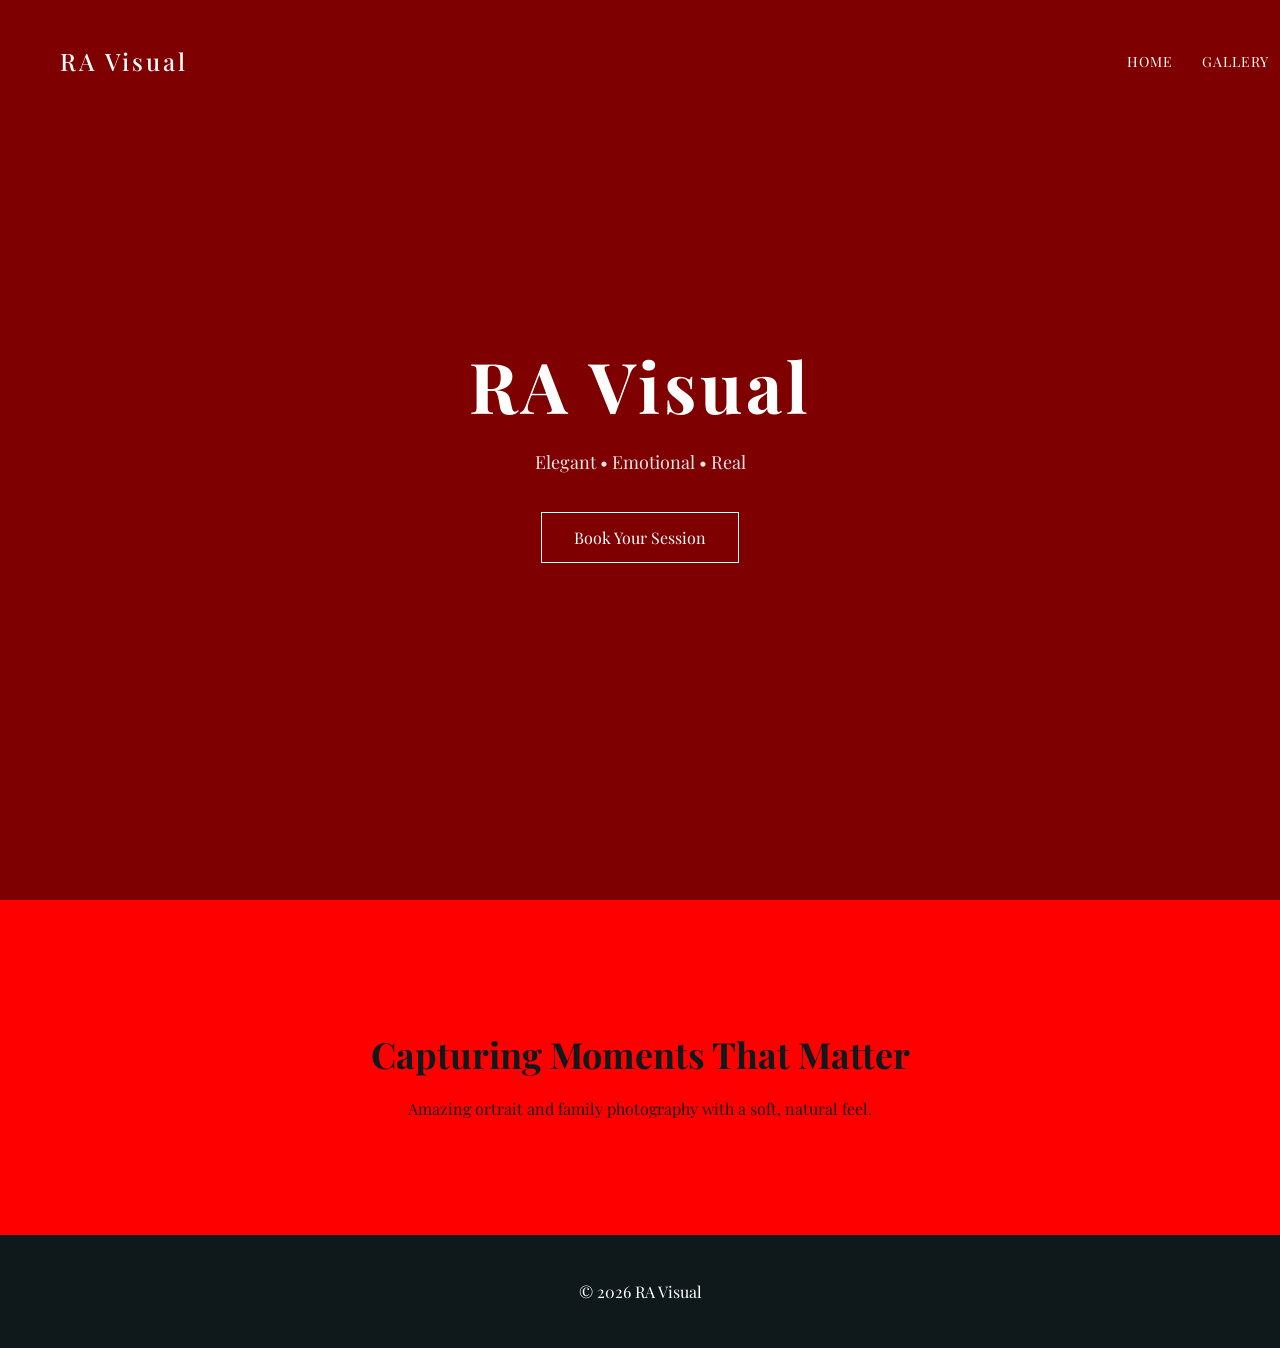
<file: index.html>
<!DOCTYPE html>
<html>
<head>
  <meta charset="UTF-8">
  <meta name="viewport" content="width=device-width, initial-scale=1.0">
  <title>RA Visual</title>

  <!-- CSS -->
  <link rel="stylesheet" href="styles.css">

  <!-- FONT (IMPORTANT) -->
  <link href="https://fonts.googleapis.com/css2?family=Playfair+Display&display=swap" rel="stylesheet">
</head>

<body>

<header>
  <h2>RA Visual</h2>
  <nav>
    <a href="index.html">HOME</a>
    <a href="gallery.html">GALLERY</a>
    <a href="booking.html">BOOK</a>
  </nav>
</header>

<section class="hero">
  <div>
    <h1>RA Visual</h1>
    <p>Elegant • Emotional • Real</p>
    <a href="booking.html" class="btn">Book Your Session</a>
  </div>
</section>

<section class="section">
  <h2>Capturing Moments That Matter</h2>
  <p>Amazing ortrait and family photography with a soft, natural feel.</p>
</section>

<footer>
  <p>© 2026 RA Visual</p>
</footer>

</body>
</html>
</file>
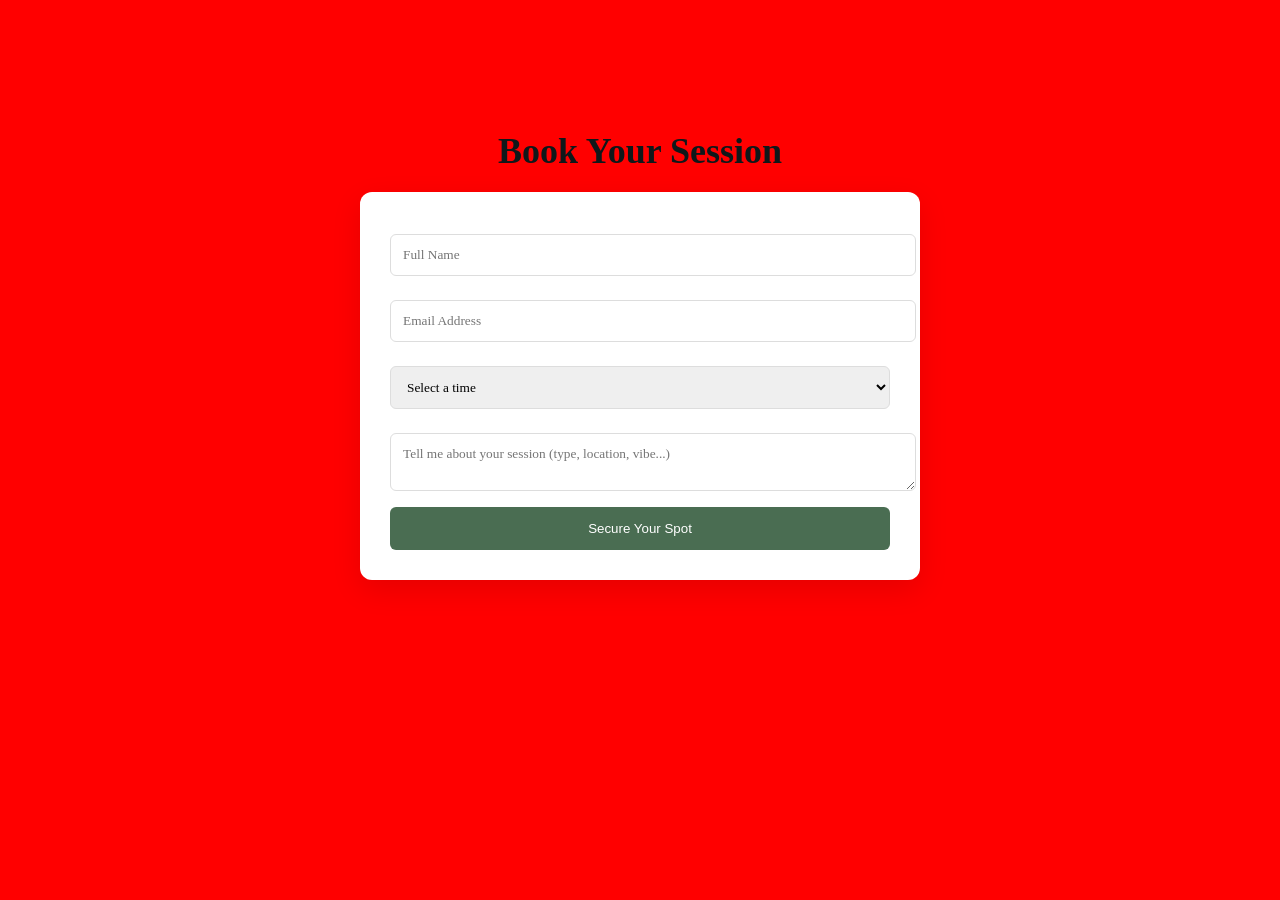
<file: Booking.html>
<!DOCTYPE html>
<html>
<head>
  <title>Book</title>
  <link rel="stylesheet" href="styles.css">
</head>

<body>

<section class="section">
  <h2>Book Your Session</h2>

  <form action="https://formspree.io/f/YOUR_FORM_ID" method="POST">

    <input type="text" name="name" placeholder="Full Name" required>

    <input type="email" name="email" placeholder="Email Address" required>

    <select name="session">
      <option disabled selected>Select a time</option>
      <option>4:20 PM</option>
      <option>4:40 PM</option>
    </select>

    <textarea name="message" placeholder="Tell me about your session (type, location, vibe...)"></textarea>

    <button type="submit">Secure Your Spot</button>

  </form>
</section>

</body>
</html>
</file>
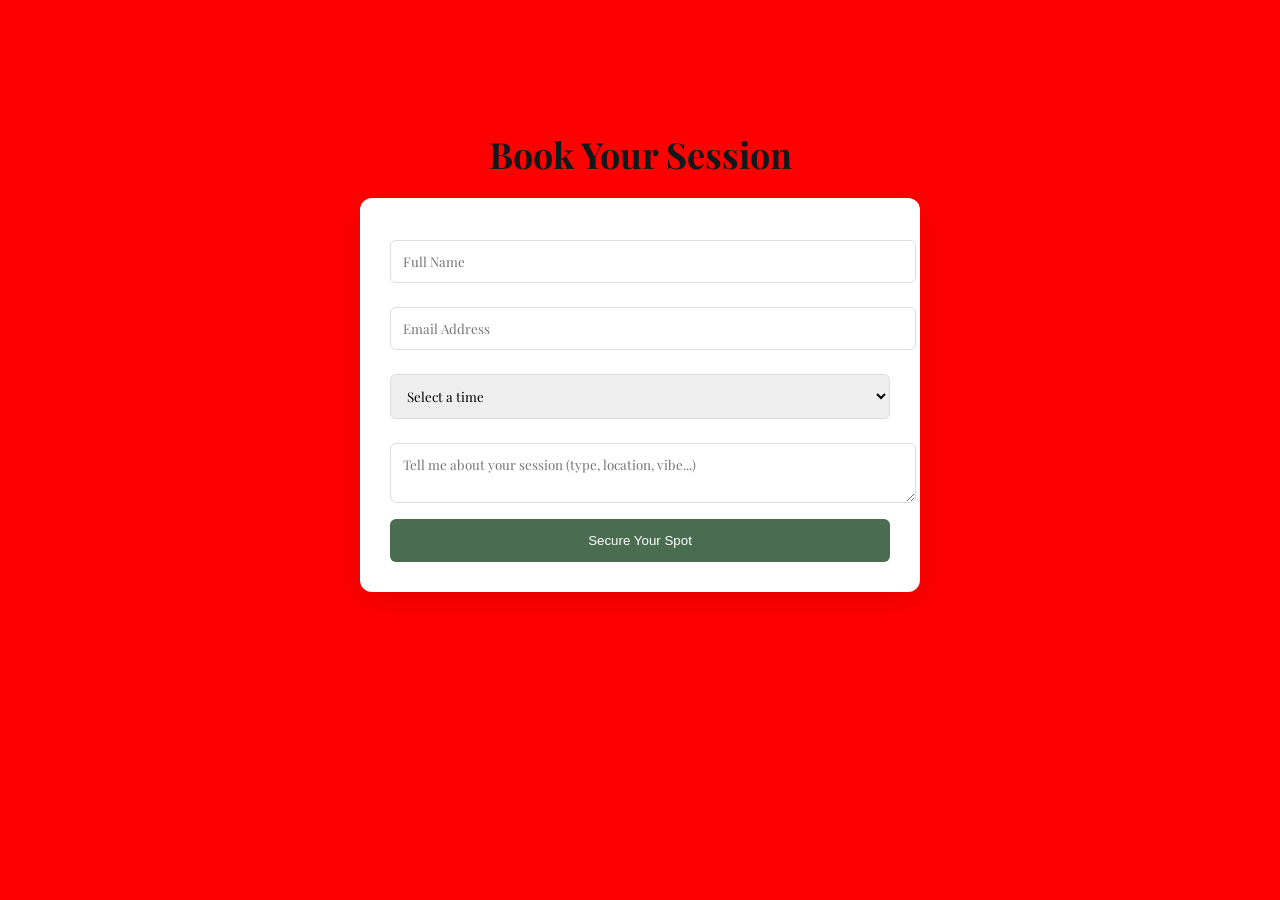
<file: booking.html>
<!DOCTYPE html>
<html>
<head>
  <meta charset="UTF-8">
  <meta name="viewport" content="width=device-width, initial-scale=1.0">
  <title>RA Visual</title>

  <!-- CSS -->
  <link rel="stylesheet" href="styles.css">

  <!-- FONT (IMPORTANT) -->
  <link href="https://fonts.googleapis.com/css2?family=Playfair+Display&display=swap" rel="stylesheet">
</head>

<body>

<section class="section">
  <h2>Book Your Session</h2>

  <form action="https://formspree.io/f/YOUR_FORM_ID" method="POST">

    <input type="text" name="name" placeholder="Full Name" required>

    <input type="email" name="email" placeholder="Email Address" required>

    <select name="session">
      <option disabled selected>Select a time</option>
      <option>4:20 PM</option>
      <option>4:40 PM</option>
    </select>

    <textarea name="message" placeholder="Tell me about your session (type, location, vibe...)"></textarea>

    <button type="submit">Secure Your Spot</button>

  </form>
</section>

</body>
</html>
</file>
<file: styles.css>
:root {
  --white: #FFFFFF;
  --sage-dark: #4A6D52;
  --sage: #9FB394;
  --blush: #FBDADA;
  --dusty-rose: #D79EA2;
  --mauve: #795D60;
  --deep-green: #0F181A;
  --forest: #3F5045;
  --green-muted: #657C64;
  --blue-gray: #7C8E93;
  --black: #000000;
}

/* GLOBAL */
body {
  margin: 0;
  font-family: 'Playfair Display', serif;
  color: var(--deep-green);
  background: var(--white);
}

/* NAVBAR */
header {
  display: flex;
  justify-content: space-between;
  align-items: center;
  padding: 25px 60px;
  position: absolute;
  width: 100%;
  top: 0;
  z-index: 100;
}

header h2 {
  color: white;
  letter-spacing: 3px;
  font-weight: 500;
}

nav a {
  margin-left: 25px;
  text-decoration: none;
  color: white;
  font-size: 14px;
  letter-spacing: 1px;
  transition: 0.3s;
}

nav a:hover {
  color: var(--blush);
}

/* HERO */
.hero {
  height: 100vh;
  background: linear-gradient(rgba(0,0,0,0.5), rgba(0,0,0,0.5)),
              url("images/photo1.jpg") center/cover no-repeat;
  display: flex;
  align-items: center;
  justify-content: center;
  text-align: center;
  color: white;
}

.hero h1 {
  font-size: 70px;
  letter-spacing: 4px;
  margin: 0;
}

.hero p {
  font-size: 18px;
  opacity: 0.9;
}

.btn {
  padding: 14px 32px;
  border: 1px solid white;
  color: white;
  text-decoration: none;
  margin-top: 20px;
  display: inline-block;
  transition: 0.3s;
}

.btn:hover {
  background: white;
  color: black;
}

/* SECTIONS */
.section {
  padding: 100px 60px;
  text-align: center;
}

.section h2 {
  font-size: 36px;
  margin-bottom: 20px;
}

/* GALLERY GRID */
.grid {
  display: grid;
  grid-template-columns: repeat(auto-fit, minmax(250px, 1fr));
  gap: 20px;
}

.grid img {
  width: 100%;
  border-radius: 10px;
  transition: 0.4s;
  cursor: pointer;
}

.grid img:hover {
  transform: scale(1.05);
  box-shadow: 0 10px 25px rgba(0,0,0,0.2);
}

/* LIGHTBOX */
.lightbox {
  position: fixed;
  top: 0;
  left: 0;
  width: 100%;
  height: 100%;
  background: rgba(0,0,0,0.95);
  display: none;
  align-items: center;
  justify-content: center;
}

.lightbox img {
  max-width: 85%;
  max-height: 80%;
  border-radius: 10px;
}

/* BOOKING FORM */
form {
  max-width: 500px;
  margin: auto;
  background: white;
  padding: 30px;
  border-radius: 12px;
  box-shadow: 0 10px 30px rgba(0,0,0,0.1);
}

input, textarea, select {
  width: 100%;
  padding: 12px;
  margin: 12px 0;
  border: 1px solid #ddd;
  border-radius: 6px;
  font-family: inherit;
}

button {
  background: var(--sage-dark);
  color: white;
  border: none;
  padding: 14px;
  width: 100%;
  cursor: pointer;
  border-radius: 6px;
  transition: 0.3s;
}

button:hover {
  background: var(--forest);
}

body {
  background: red !important;
}

/* FOOTER */
footer {
  background: var(--deep-green);
  color: white;
  text-align: center;
  padding: 30px;
}
</file>
